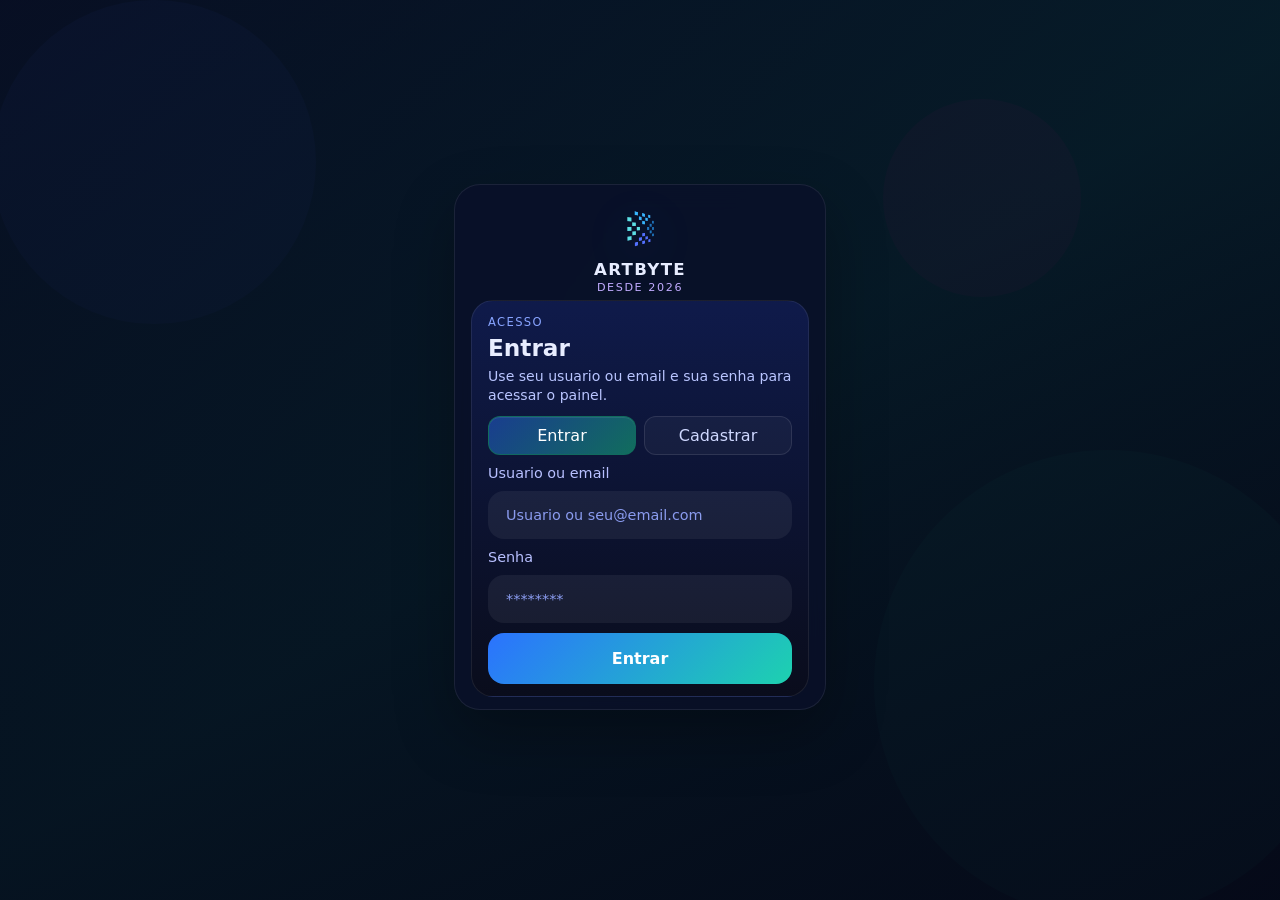
<file: index.html>
<!DOCTYPE html>
<html lang="pt-BR">
<head>
    <meta charset="UTF-8">
    <meta name="viewport" content="width=device-width, initial-scale=1.0">
    <title>ArtByte | Login</title>
    <link rel="icon" type="image/x-icon" href="/site-loja/assets/Logo-transparent.png">
    <link rel="stylesheet" href="site-loja/css/style.css">
    
</head>
<body class="login-page">
<div id="toast" class="toast hidden"></div>
<div class="login-container">
    <div class="brand-bar">
        <div class="logo" aria-label="Logo ArtByte"></div>
        <div class="brand-copy">
            <strong>ARTBYTE</strong>
            <p class="brand-subtitle">Desde 2026</p>
        </div>
    </div>

    <div class="login-card">
        <div class="card-header">
            <p class="tag">Acesso</p>
            <h1 id="authTitle">Entrar</h1>
            <p id="authDescription" class="card-note">Use seu usuario ou email e sua senha para acessar o painel.</p>
        </div>
        <div class="auth-tabs">
            <button id="loginTab" type="button" class="auth-tab active" onclick="mostrarLogin()">Entrar</button>
            <button id="registerTab" type="button" class="auth-tab" onclick="mostrarCadastro()">Cadastrar</button>
        </div>

        <form id="loginForm" onsubmit="event.preventDefault(); login();">
            <label>
                <span>Usuario ou email</span>
                <input id="email" type="text" placeholder="Usuario ou seu@email.com" required>
            </label>
            <label>
                <span>Senha</span>
                <input id="senha" type="password" placeholder="********" required>
            </label>
            <button type="submit">Entrar</button>
        </form>

        <form id="registerForm" class="hidden-auth-form" onsubmit="event.preventDefault(); cadastrar();">
            <label>
                <span>Nome</span>
                <input id="cadastroNome" type="text" placeholder="Seu nome" required>
            </label>
            <label>
                <span>Email</span>
                <input id="cadastroEmail" type="email" placeholder="novo@email.com" required>
            </label>
            <label>
                <span>Senha</span>
                <input id="cadastroSenha" type="password" placeholder="Crie uma senha" required>
            </label>
            <button type="submit">Criar conta</button>
        </form>
    </div>
</div>

<script src="site-loja/js/config.js"></script>
<script src="site-loja/js/api.js"></script>
<script src="site-loja/js/auth.js"></script>
</body>
</html>
</file>
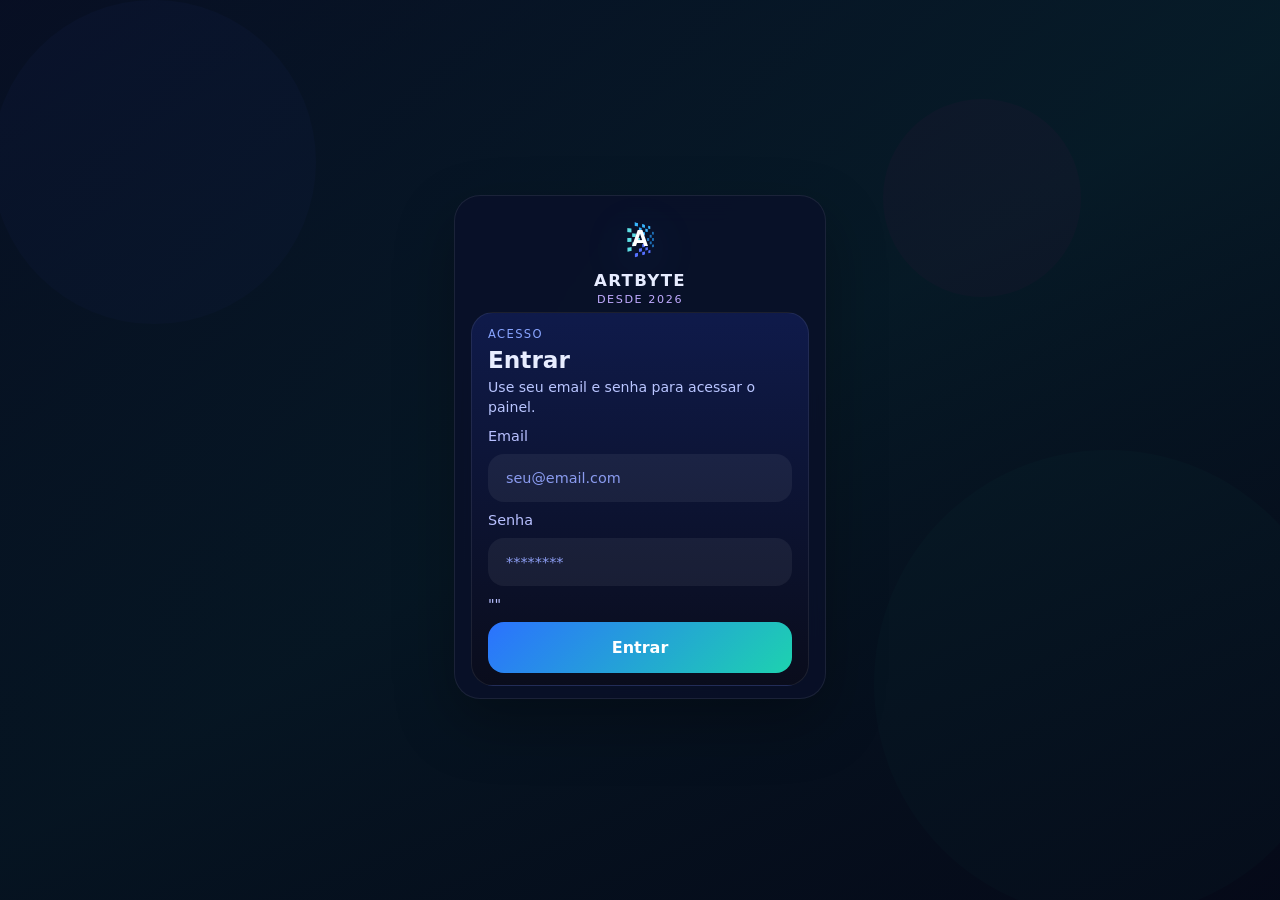
<file: site-loja/index.html>
<!DOCTYPE html>
<html lang="pt-BR">
<head>
    <meta charset="UTF-8">
    <meta name="viewport" content="width=device-width, initial-scale=1.0">
    <title>ArtByte | Painel</title>
    <link rel="stylesheet" href="css/style.css">
</head>
<body class="login-page">
<div id="toast" class="toast hidden"></div>
<div class="login-container">
    <div class="brand-bar">
        <div class="logo">A</div>
        <div>
            <strong>ARTBYTE</strong>
            <p class="brand-subtitle">Desde 2026</p>
        </div>
    </div>

    <div class="login-card">
        <div class="card-header">
            <p class="tag">Acesso</p>
            <h1>Entrar</h1>
            <p class="card-note">Use seu email e senha para acessar o painel.</p>
        </div>
        <form onsubmit="event.preventDefault(); login();">
            <label>
                <span>Email</span>
                <input id="email" type="email" placeholder="seu@email.com" required>
            </label>
            <label>
                <span>Senha</span>
                <input id="senha" type="password" placeholder="********" required>""
            </label>
            <button type="submit">Entrar</button>
        </form>
    </div>
</div>

<script src="js/api.js"></script>
<script src="js/auth.js"></script>
</body>
</html>
</file>
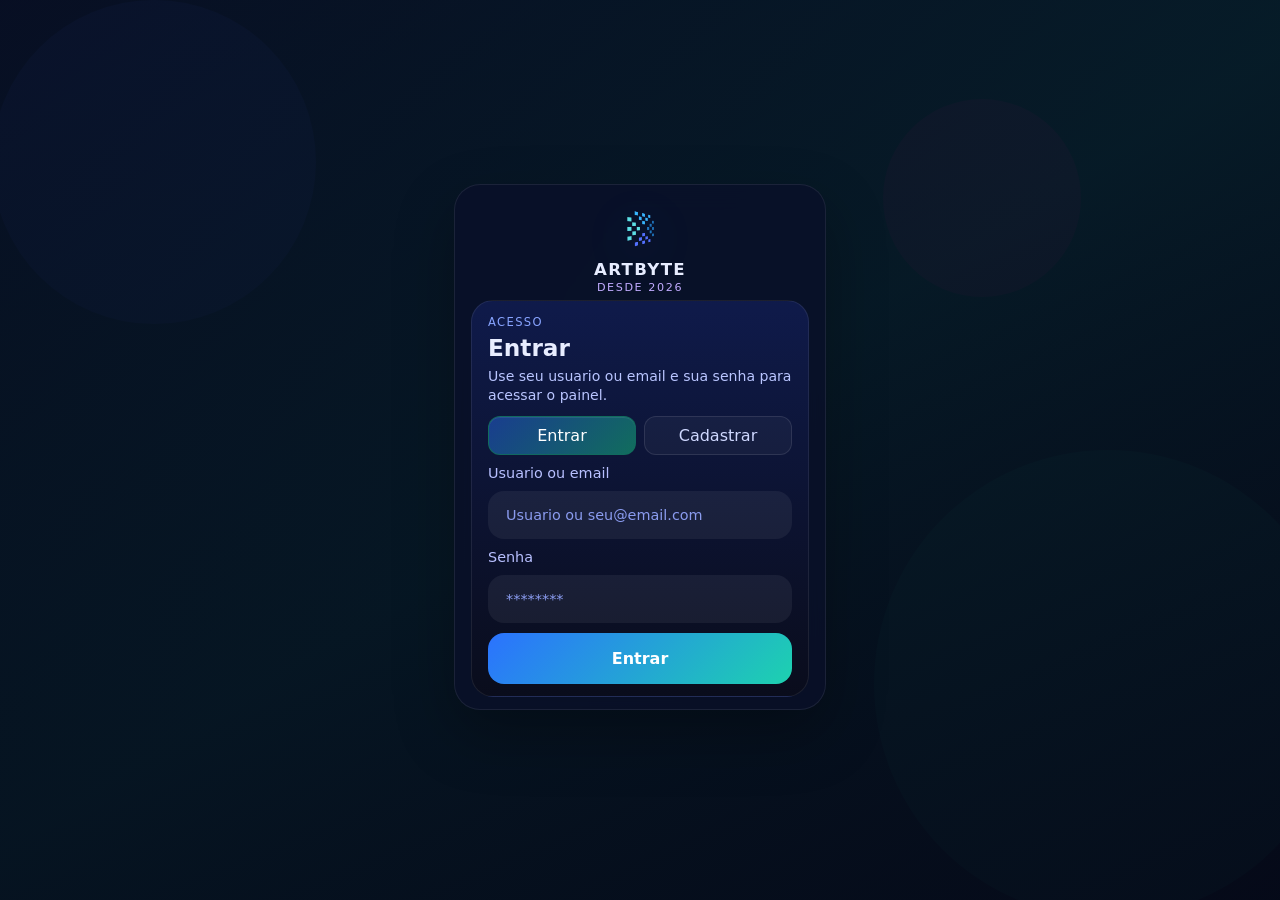
<file: site-loja/pages/carrinho.html>
<!DOCTYPE html>
<html lang="pt-BR">
<head>
    <meta charset="UTF-8">
    <meta name="viewport" content="width=device-width, initial-scale=1.0">
    <title>Carrinho | ArtByte Store</title>
    <link rel="icon" type="image/x-icon" href="/site-loja/assets/Logo-transparent.png">
    <link rel="stylesheet" href="../css/style.css">
</head>
<body class="store-page">
<div class="store-shell">
    <header class="store-header store-header-wide">
        <div class="store-brand">
            <div class="store-logo"></div>
            <div>
                <p class="tag">Carrinho</p>
                <h1>Seu carrinho</h1>
            </div>
        </div>

        <div class="store-topbar-actions align-end">
            <a class="button-secondary" href="./produtos.html">Continuar comprando</a>
            <button type="button" class="cart-trigger active" onclick="abrirCarrinho()">
                <span class="cart-trigger-icon">Carrinho</span>
                <span id="headerCartCount" class="cart-trigger-badge">0</span>
            </button>

            <div class="user-menu-wrapper">
                <button id="userMenuButton" type="button" class="user-menu-button" onclick="toggleUserMenu()">
                    <span id="userAvatar" class="user-avatar">AB</span>
                    <span class="user-meta">
                        <strong id="userName">Usuario</strong>
                        <small id="userEmail">email@email.com</small>
                    </span>
                </button>

                <div id="userDropdown" class="user-dropdown hidden">
                    <button type="button" onclick="abrirConfiguracoes()">Configuracoes</button>
                    <button type="button" onclick="logout()">Sair</button>
                </div>
            </div>
        </div>
    </header>

    <main class="checkout-layout">
        <section class="card cart-page-list">
            <div class="section-heading">
                <div>
                    <p class="tag">Itens</p>
                    <h2>Revise seu pedido</h2>
                </div>
                <button type="button" class="button-secondary" onclick="esvaziarCarrinho()">Limpar carrinho</button>
            </div>
            <div id="cartPageItems" class="cart-page-items"></div>
            <p id="cartPageEmpty" class="cart-empty hidden">Seu carrinho esta vazio.</p>
        </section>

        <aside class="card checkout-summary">
            <div class="section-heading">
                <div>
                    <p class="tag">Resumo</p>
                    <h2>Pedido</h2>
                </div>
            </div>
            <div class="summary-line">
                <span>Itens</span>
                <strong id="summaryItems">0</strong>
            </div>
            <div class="summary-line">
                <span>Total</span>
                <strong id="summaryTotal">R$ 0,00</strong>
            </div>
            <button type="button" class="button-primary" onclick="irParaPagamento()">Ir para pagamento</button>
        </aside>
    </main>
</div>

<script src="../js/config.js"></script>
<script src="../js/api.js"></script>
<script src="../js/store-common.js"></script>
<script src="../js/carrinho.js"></script>
</body>
</html>
</file>
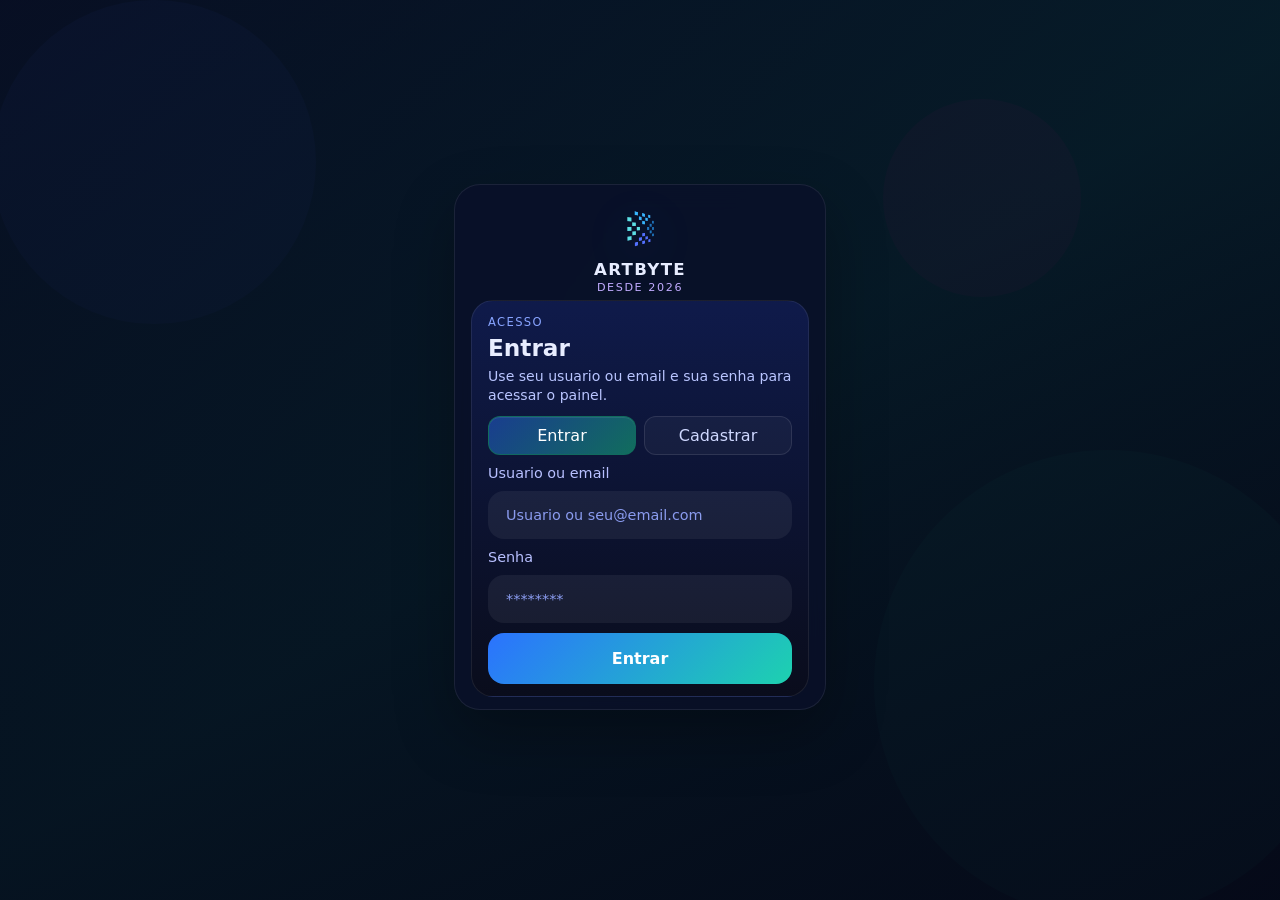
<file: site-loja/pages/configuracoes.html>
<!DOCTYPE html>
<html lang="pt-BR">
<head>
    <meta charset="UTF-8">
    <meta name="viewport" content="width=device-width, initial-scale=1.0">
    <title>Configuracoes | ArtByte Store</title>
    <link rel="icon" type="image/x-icon" href="/site-loja/assets/Logo-transparent.png">
    <link rel="stylesheet" href="../css/style.css">
</head>
<body class="store-page">
<div class="store-shell">
    <header class="store-header store-header-wide">
        <div class="store-brand">
            <div class="store-logo"></div>
            <div>
                <p class="tag">Conta</p>
                <h1>Configuracoes</h1>
            </div>
        </div>

        <div class="store-topbar-actions align-end">
            <a class="button-secondary" href="./produtos.html">Voltar para produtos</a>

            <div class="user-menu-wrapper">
                <button id="userMenuButton" type="button" class="user-menu-button" onclick="toggleUserMenu()">
                    <span id="userAvatar" class="user-avatar">AB</span>
                    <span class="user-meta">
                        <strong id="userName">Usuario</strong>
                        <small id="userEmail">email@email.com</small>
                    </span>
                </button>

                <div id="userDropdown" class="user-dropdown hidden">
                    <button type="button" onclick="abrirCarrinho()">Carrinho</button>
                    <button type="button" onclick="logout()">Sair</button>
                </div>
            </div>
        </div>
    </header>

    <main class="single-panel-layout">
        <section class="card settings-card">
            <div class="section-heading">
                <div>
                    <p class="tag">Perfil</p>
                    <h2>Atualize seus dados</h2>
                </div>
            </div>

            <div id="toast" class="toast hidden"></div>

            <form class="settings-form" onsubmit="event.preventDefault(); salvarConfiguracoes();">
                <div class="profile-photo-block">
                    <div id="configPhotoPreview" class="profile-photo-preview">AB</div>
                    <div class="profile-photo-fields">
                        <label>
                            <span>Enviar foto</span>
                            <input id="configFotoFile" type="file" accept="image/*" onchange="carregarFotoSelecionada(event)">
                        </label>
                        <div class="photo-adjust-grid">
                            <label>
                                <span>Zoom</span>
                                <input id="configFotoZoom" type="range" min="1" max="2.5" step="0.01" oninput="atualizarPreviewFoto()">
                            </label>
                            <label>
                                <span>Posicao horizontal</span>
                                <input id="configFotoPosX" type="range" min="0" max="100" step="1" oninput="atualizarPreviewFoto()">
                            </label>
                            <label>
                                <span>Posicao vertical</span>
                                <input id="configFotoPosY" type="range" min="0" max="100" step="1" oninput="atualizarPreviewFoto()">
                            </label>
                        </div>
                    </div>
                </div>
                <label>
                    <span>Nome</span>
                    <input id="configNome" type="text" placeholder="Seu nome" required>
                </label>
                <label>
                    <span>Email</span>
                    <input id="configEmail" type="email" placeholder="seu@email.com" required>
                </label>
                <label>
                    <span>Nova senha</span>
                    <input id="configSenha" type="password" placeholder="Deixe em branco para manter a atual">
                </label>
                <div class="form-actions">
                    <button type="submit" class="button-primary">Salvar alteracoes</button>
                    <a class="button-secondary" href="./produtos.html">Cancelar</a>
                </div>
            </form>
        </section>
    </main>
</div>

<script src="../js/config.js"></script>
<script src="../js/api.js"></script>
<script src="../js/store-common.js"></script>
<script src="../js/conta.js"></script>
</body>
</html>
</file>
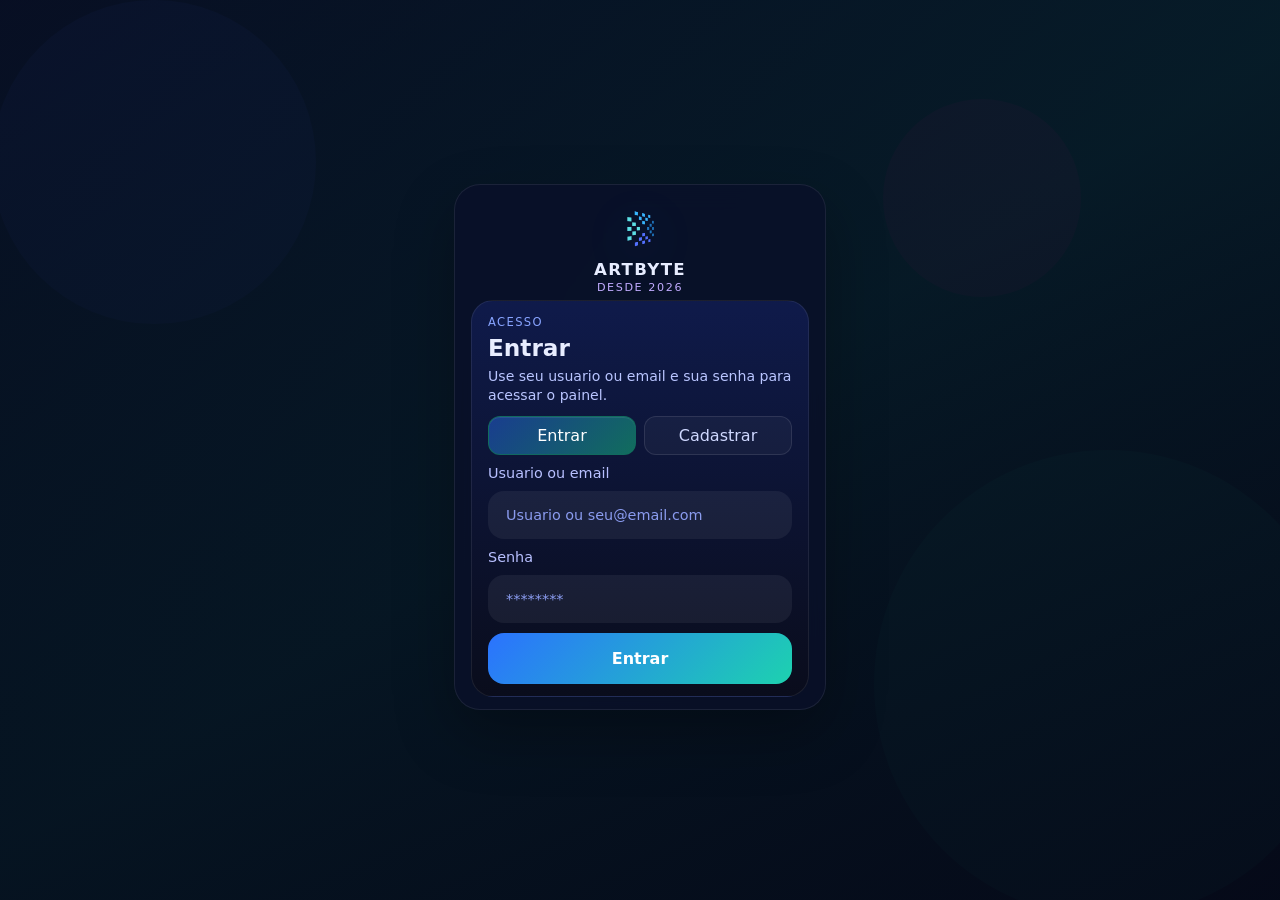
<file: site-loja/pages/pagamento.html>
<!DOCTYPE html>
<html lang="pt-BR">
<head>
    <meta charset="UTF-8">
    <meta name="viewport" content="width=device-width, initial-scale=1.0">
    <title>Pagamento | ArtByte Store</title>
    <link rel="icon" type="image/x-icon" href="/site-loja/assets/Logo-transparent.png">
    <link rel="stylesheet" href="../css/style.css">
</head>
<body class="store-page">
<div class="store-shell">
    <header class="store-header store-header-wide">
        <div class="store-brand">
            <div class="store-logo"></div>
            <div>
                <p class="tag">Checkout</p>
                <h1>Pagamento</h1>
            </div>
        </div>

        <div class="store-topbar-actions align-end">
            <a class="button-secondary" href="./carrinho.html">Voltar ao carrinho</a>

            <div class="user-menu-wrapper">
                <button id="userMenuButton" type="button" class="user-menu-button" onclick="toggleUserMenu()">
                    <span id="userAvatar" class="user-avatar">AB</span>
                    <span class="user-meta">
                        <strong id="userName">Usuario</strong>
                        <small id="userEmail">email@email.com</small>
                    </span>
                </button>

                <div id="userDropdown" class="user-dropdown hidden">
                    <button type="button" onclick="abrirConfiguracoes()">Configuracoes</button>
                    <button type="button" onclick="logout()">Sair</button>
                </div>
            </div>
        </div>
    </header>

    <main class="checkout-layout">
        <section class="card payment-card">
            <div class="section-heading">
                <div>
                    <p class="tag">Pagamento</p>
                    <h2>Finalize sua compra</h2>
                </div>
            </div>

            <div class="payment-topline">
                <div class="payment-security-badge">Pagamento protegido</div>
                <div class="payment-brands" aria-label="Bandeiras aceitas">
                    <span>Visa</span>
                    <span>Mastercard</span>
                    <span>Pix</span>
                </div>
            </div>

            <div class="payment-highlight">
                <strong>Checkout seguro da ArtByte</strong>
                <p>Seus dados ficam protegidos durante toda a compra.</p>
            </div>

            <div id="toast" class="toast hidden"></div>

            <form class="settings-form" onsubmit="event.preventDefault(); finalizarPagamento();">
                <label>
                    <span>Nome no cartao</span>
                    <input id="paymentName" type="text" placeholder="Arthur Lima" required>
                </label>
                <label>
                    <span>Numero do cartao</span>
                    <input id="paymentCard" type="text" placeholder="0000 0000 0000 0000" required>
                </label>
                <div class="payment-grid">
                    <label>
                        <span>Validade</span>
                        <input id="paymentExpiry" type="text" placeholder="12/29" required>
                    </label>
                    <label>
                        <span>CVV</span>
                        <input id="paymentCvv" type="text" placeholder="123" required>
                    </label>
                </div>
                <div class="payment-note">
                    <span class="payment-note-dot"></span>
                    <p>Ao confirmar, seu pedido sera processado e voce voltara para a vitrine.</p>
                </div>
                <button type="submit" class="button-primary">Pagar agora</button>
            </form>
        </section>

        <aside class="card checkout-summary">
            <div class="section-heading">
                <div>
                    <p class="tag">Resumo</p>
                    <h2>Total da compra</h2>
                </div>
            </div>
            <div class="summary-line">
                <span>Itens</span>
                <strong id="paymentItems">0</strong>
            </div>
            <div class="summary-line">
                <span>Entrega</span>
                <strong>Gratis</strong>
            </div>
            <div class="summary-line">
                <span>Total</span>
                <strong id="paymentTotal">R$ 0,00</strong>
            </div>
            <div class="summary-box">
                <strong>Compra segura</strong>
                <p>Confirmacao imediata e carrinho limpo apos o pagamento.</p>
            </div>
        </aside>
    </main>
</div>

<script src="../js/config.js"></script>
<script src="../js/api.js"></script>
<script src="../js/store-common.js"></script>
<script src="../js/pagamento.js"></script>
</body>
</html>
</file>
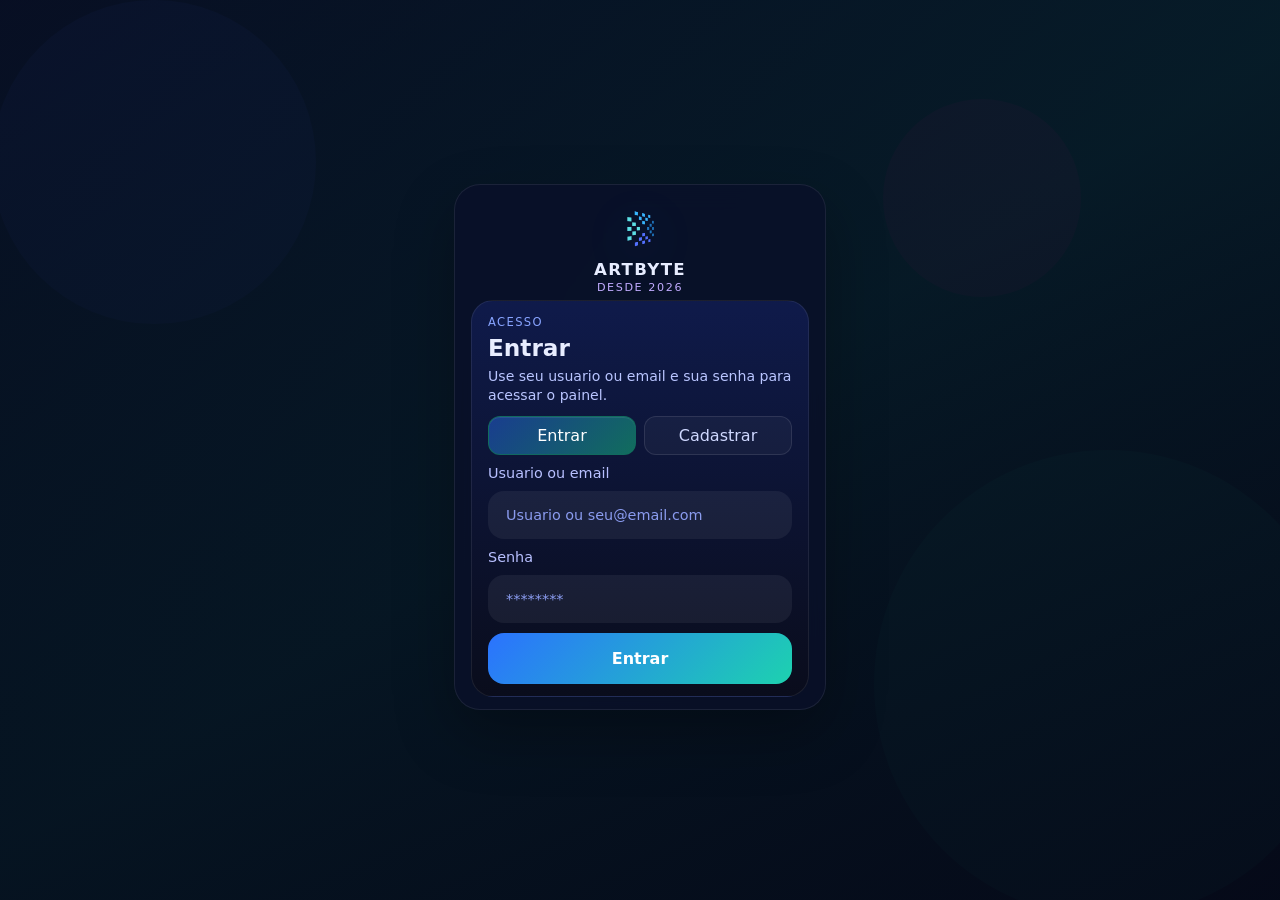
<file: site-loja/pages/produtos.html>
<!DOCTYPE html>
<html lang="pt-BR">
<head>
    <meta charset="UTF-8">
    <meta name="viewport" content="width=device-width, initial-scale=1.0">
    <title>Produtos | ArtByte Store</title>
    <link rel="icon" type="image/x-icon" href="/site-loja/assets/Logo-transparent.png">
    <link rel="stylesheet" href="../css/style.css">
</head>
<body class="store-page">
<div class="store-shell">
    <header class="store-header store-header-wide">
        <div class="store-brand">
            <div class="store-logo"></div>
            <div>
                <p class="tag">Marketplace</p>
                <h1>ArtByte Store</h1>
            </div>
        </div>

        <div class="store-search">
            <input id="searchInput" type="search" placeholder="Buscar produto..." oninput="filtrarProdutos()">
        </div>

        <div class="store-topbar-actions">
            <button type="button" class="cart-trigger" onclick="abrirCarrinho()">
                <span class="cart-trigger-icon">Carrinho</span>
                <span id="headerCartCount" class="cart-trigger-badge">0</span>
            </button>

            <div class="user-menu-wrapper">
                <button id="userMenuButton" type="button" class="user-menu-button" onclick="toggleUserMenu()">
                    <span id="userAvatar" class="user-avatar">AB</span>
                    <span class="user-meta">
                        <strong id="userName">Usuario</strong>
                        <small id="userEmail">email@email.com</small>
                    </span>
                </button>

                <div id="userDropdown" class="user-dropdown hidden">
                    <button type="button" onclick="abrirConfiguracoes()">Configuracoes</button>
                    <button type="button" onclick="logout()">Sair</button>
                </div>
            </div>
        </div>
    </header>

    <main class="store-catalog-layout">
        <aside id="filterSidebar" class="card filter-sidebar">
            <div class="filter-header">
                <div>
                    <p class="tag">Filtros</p>
                    <h2>Refine a busca</h2>
                </div>
                <button type="button" class="button-secondary small" onclick="limparFiltros()">Limpar</button>
            </div>

            <div class="filter-group">
                <label for="sortSelect">Ordenar por</label>
                <select id="sortSelect" onchange="aplicarFiltros()">
                    <option value="relevancia">Relevancia</option>
                    <option value="menor-preco">Menor preco</option>
                    <option value="maior-preco">Maior preco</option>
                    <option value="nome">Nome</option>
                </select>
            </div>

            <div class="filter-group">
                <label for="filterMinPrice">Preco minimo</label>
                <input id="filterMinPrice" type="number" min="0" step="0.01" placeholder="0" oninput="aplicarFiltros()">
            </div>

            <div class="filter-group">
                <label for="filterMaxPrice">Preco maximo</label>
                <input id="filterMaxPrice" type="number" min="0" step="0.01" placeholder="100000" oninput="aplicarFiltros()">
            </div>

            <div class="filter-checklist">
                <label class="filter-checkbox">
                    <input id="filterAvailable" type="checkbox" onchange="aplicarFiltros()">
                    <span>Apenas em estoque</span>
                </label>
            </div>

            <div class="filter-summary">
                <strong id="filterSummaryCount">0 itens</strong>
                <p>Use os filtros para encontrar produtos mais rapido.</p>
            </div>
        </aside>

        <section class="store-main">
            <div id="toast" class="toast hidden"></div>

            <section id="adminDashboard" class="admin-dashboard hidden">
                <div class="admin-hero card">
                    <div>
                        <p class="tag">Dashboard Admin</p>
                        <h2>Controle da loja em tempo real</h2>
                        <p class="card-note">Acompanhe estoque, valores e edite os produtos direto do painel.</p>
                    </div>
                    <button id="novoProdutoButtonHero" type="button" class="button-primary" onclick="mostrarFormularioAdd()">Novo produto</button>
                </div>

                <div class="admin-kpis">
                    <article class="card admin-kpi">
                        <span>Total de produtos</span>
                        <strong id="kpiTotalProdutos">0</strong>
                    </article>
                    <article class="card admin-kpi">
                        <span>Disponiveis</span>
                        <strong id="kpiDisponiveis">0</strong>
                    </article>
                    <article class="card admin-kpi">
                        <span>Unidades em estoque</span>
                        <strong id="kpiEstoque">0</strong>
                    </article>
                    <article class="card admin-kpi">
                        <span>Produto mais caro</span>
                        <strong id="kpiMaiorPreco">R$ 0,00</strong>
                    </article>
                </div>
            </section>

            <section id="adminPanel" class="card admin-panel hidden">
                <div class="admin-panel-header">
                    <div>
                        <p class="tag">Painel Admin</p>
                        <h2 id="formTitle">Adicionar produto</h2>
                        <p class="card-note" id="formNote">Cadastre produtos com imagem, preco e estoque.</p>
                    </div>
                    <button type="button" class="button-secondary" onclick="ocultarFormulario()">Fechar</button>
                </div>

                <div class="admin-toolbar">
                    <button id="novoProdutoButton" type="button" class="button-secondary" onclick="mostrarFormularioAdd()">Novo produto</button>
                </div>

                <form id="product-form" class="product-form hidden" onsubmit="event.preventDefault(); salvarProduto();">
                    <input type="hidden" id="produtoId">
                    <label>
                        <span>Nome do produto</span>
                        <input id="produtoNome" type="text" placeholder="Headset gamer" required>
                    </label>
                    <label>
                        <span>Preco</span>
                        <input id="produtoPreco" type="number" step="0.01" min="0" max="100000" placeholder="299.90" required>
                    </label>
                    <label>
                        <span>Quantidade</span>
                        <input id="produtoQuantidade" type="number" min="0" placeholder="12" required>
                    </label>
                    <label>
                        <span>URL da imagem</span>
                        <input id="produtoImagemUrl" type="url" placeholder="https://...">
                    </label>
                    <div class="form-actions">
                        <button type="submit" class="button-primary" id="submitButton">Adicionar</button>
                        <button type="button" class="button-secondary" onclick="resetarFormulario(); ocultarFormulario();">Cancelar</button>
                    </div>
                </form>
            </section>

            <section id="catalogSection" class="catalog-section">
                <div class="catalog-toolbar">
                    <div>
                        <p class="tag">Produtos</p>
                        <h2>Ofertas para voce</h2>
                    </div>
                    <p id="catalogInfo" class="catalog-info">Carregando catalogo...</p>
                </div>
                <div id="catalogoVazio" class="card catalog-empty hidden">Nenhum produto encontrado.</div>
                <div id="catalogoProdutos" class="catalog-grid"></div>
            </section>

            <section id="adminInventory" class="card admin-inventory hidden">
                <div class="catalog-toolbar">
                    <div>
                        <p class="tag">Inventario</p>
                        <h2>Produtos disponiveis</h2>
                    </div>
                    <p id="inventoryInfo" class="catalog-info">0 produtos monitorados</p>
                </div>
                <div class="admin-table-wrap">
                    <table class="admin-table">
                        <thead>
                        <tr>
                            <th>Produto</th>
                            <th>Preco</th>
                            <th>Estoque</th>
                            <th>Status</th>
                            <th>Acoes</th>
                        </tr>
                        </thead>
                        <tbody id="adminInventoryBody"></tbody>
                    </table>
                </div>
            </section>
        </section>
    </main>
</div>

<script src="../js/config.js"></script>
<script src="../js/api.js"></script>
<script src="../js/store-common.js"></script>
<script src="../js/produto.js"></script>
</body>
</html>
</file>
<file: site-loja/css/style.css>
/* Base */
* {
    box-sizing: border-box;
}
html, body {
    margin: 0;
    min-height: 100vh;
    font-family: Inter, system-ui, -apple-system, BlinkMacSystemFont, 'Segoe UI', sans-serif;
    background:
                linear-gradient(rgba(5, 9, 24, 0.78), rgba(5, 9, 24, 0.88)),
                url("data:image/svg+xml,%3Csvg xmlns='http://www.w3.org/2000/svg' width='1600' height='1000' viewBox='0 0 1600 1000'%3E%3Cdefs%3E%3ClinearGradient id='g' x1='0' y1='0' x2='1' y2='1'%3E%3Cstop offset='0%25' stop-color='%2310204b'/%3E%3Cstop offset='50%25' stop-color='%230b5f61'/%3E%3Cstop offset='100%25' stop-color='%23070918'/%3E%3C/linearGradient%3E%3C/defs%3E%3Crect width='1600' height='1000' fill='url(%23g)'/%3E%3Ccircle cx='260' cy='180' r='180' fill='rgba(67,113,255,0.18)'/%3E%3Ccircle cx='1320' cy='760' r='260' fill='rgba(29,210,175,0.16)'/%3E%3Ccircle cx='1180' cy='220' r='110' fill='rgba(255,62,184,0.14)'/%3E%3C/svg%3E") center/cover no-repeat,
                #070b1a;
    color: #e8edff;
}
body {
    overflow-x: hidden;
}
.hidden {
    display: none !important;
}
img {
    max-width: 100%;
}
button, input {
    font: inherit;
}
a {
    color: inherit;
    text-decoration: none;
}

.login-page {
    min-height: 100vh;
    display: grid;
    place-items: center;
    padding: 2px 10px 8px;
    overflow: hidden;
}
.login-container {
    width: min(372px, 100%);
    backdrop-filter: blur(14px);
    background: rgba(10, 16, 42, 0.78);
    border: 1px solid rgba(255, 255, 255, 0.08);
    border-radius: 26px;
    box-shadow: 0 24px 60px rgba(0, 0, 0, 0.28);
    padding: 14px 16px 12px;
}
.brand-bar {
    display: flex;
    flex-direction: column;
    align-items: center;
    text-align: center;
    gap: 4px;
    margin-bottom: 6px;
}
.brand-bar .logo {
    width: 58px;
    height: 58px;
    border-radius: 16px;
    flex-shrink: 0;
    background: url("../assets/Logo-transparent.png") center/contain no-repeat;
    filter: drop-shadow(0 10px 24px rgba(44, 114, 255, 0.22));
}
.brand-copy {
    max-width: 100%;
}
.brand-bar strong {
    display: block;
    font-size: 1.04rem;
    letter-spacing: 0.08em;
    line-height: 1.1;
}
.brand-subtitle {
    margin: 2px 0 0;
    color: #c1acff;
    text-transform: uppercase;
    font-size: 0.7rem;
    letter-spacing: 0.14em;
}
.login-card {
    width: 100%;
    background: rgba(255, 255, 255, 0.05);
    border: 1px solid rgba(255, 255, 255, 0.08);
    border-radius: 22px;
    padding: 14px 16px 12px;
}
.login-card .card-header {
    margin-bottom: 10px;
}
.auth-tabs {
    display: grid;
    grid-template-columns: 1fr 1fr;
    gap: 8px;
    margin-bottom: 10px;
}
.auth-tab {
    min-width: 0;
    width: 100%;
    padding: 9px 12px;
    border-radius: 12px;
    border: 1px solid rgba(255, 255, 255, 0.1);
    background: rgba(255, 255, 255, 0.04);
    color: #cfd8ff;
    cursor: pointer;
    transition: background 0.2s ease, border-color 0.2s ease, transform 0.2s ease;
}
.auth-tab.active {
    background: linear-gradient(135deg, #193d8f, #116d5d);
    color: #fff;
    border-color: rgba(17, 109, 93, 0.9);
    box-shadow: inset 0 1px 0 rgba(255, 255, 255, 0.08);
}
.auth-tab:hover {
    transform: translateY(-1px);
}
.hidden-auth-form {
    display: none;
}
.login-card .tag {
    margin: 0 0 4px;
    color: #88a4ff;
    font-size: 0.72rem;
    letter-spacing: 0.12em;
    text-transform: uppercase;
}
.login-card h1 {
    margin: 0 0 2px;
    font-size: 1.45rem;
    line-height: 1.1;
}
.card-note {
    margin: 6px 0 0;
    color: #b9c5ff;
    line-height: 1.4;
    font-size: 0.88rem;
}
.login-card label {
    display: grid;
    gap: 6px;
    margin-bottom: 10px;
    color: #d7e0ff;
    font-size: 0.82rem;
}
.login-card input {
    width: 100%;
    min-width: 0;
    padding: 11px 14px;
    background: rgba(255, 255, 255, 0.06);
    border: 1px solid rgba(255, 255, 255, 0.12);
    border-radius: 14px;
    color: #f4f7ff;
}
.login-card input::placeholder {
    color: #8b9fe6;
}
.login-card form button {
    width: 100%;
    min-width: 0;
    padding: 11px 15px;
    border-radius: 14px;
    border: none;
    background: linear-gradient(135deg, #2b72ff, #1dd2af);
    color: #fff;
    font-weight: 700;
    cursor: pointer;
    transition: transform 0.2s ease, filter 0.2s ease;
}
.login-card form button:hover {
    transform: translateY(-1px);
    filter: brightness(1.05);
}

@media (max-width: 520px) {
    .login-container {
        width: min(360px, 100%);
        padding: 12px 14px;
    }
    .brand-bar {
        margin-bottom: 10px;
    }
    .login-card {
        padding: 13px;
    }
}
.brand {
    display: flex;
    align-items: center;
    gap: 14px;
    margin-bottom: 36px;
}
.logo {
    width: 46px;
    height: 46px;
    border-radius: 16px;
    background: linear-gradient(135deg, #1dd2af, #2b72ff);
    display: flex;
    align-items: center;
    justify-content: center;
    font-size: 1.3rem;
    font-weight: 700;
    color: #fff;
}
.brand strong {
    display: block;
    font-size: 1.05rem;
}
.brand small {
    color: #8b97c1;
}
nav {
    display: flex;
    flex-direction: column;
    gap: 8px;
}
.nav-item {
    display: block;
    padding: 14px 16px;
    border-radius: 16px;
    color: #b7c0ff;
    transition: background 0.2s ease, color 0.2s ease;
}
.nav-item:hover,
.nav-item.active {
    background: rgba(255, 255, 255, 0.06);
    color: #ffffff;
}
.bottom-note {
    margin-top: auto;
    font-size: 0.88rem;
    color: #7d8ad1;
}
.content {
    padding: 32px 40px;
}
.topbar {
    display: flex;
    align-items: center;
    justify-content: space-between;
    gap: 16px;
    margin-bottom: 30px;
}
.topbar .tag {
    margin: 0 0 8px;
    color: #8d9afe;
    letter-spacing: 0.08em;
    text-transform: uppercase;
    font-size: 0.8rem;
}
.topbar h1 {
    margin: 0;
    font-size: 2.3rem;
    line-height: 1.05;
}
.header-actions {
    display: flex;
    flex-wrap: wrap;
    gap: 10px;
}
.pill {
    padding: 12px 16px;
    border-radius: 14px;
    background: rgba(255, 255, 255, 0.06);
    color: #c8d0ff;
    font-size: 0.9rem;
}
.dashboard-grid {
    display: grid;
    grid-template-columns: minmax(0, 1.4fr) minmax(0, 0.9fr);
    gap: 24px;
    margin-bottom: 24px;
}
.cards-row {
    display: grid;
    grid-template-columns: repeat(2, minmax(0, 1fr));
    gap: 24px;
}
.card {
    background: rgba(255, 255, 255, 0.04);
    border: 1px solid rgba(255, 255, 255, 0.08);
    border-radius: 30px;
    padding: 28px;
    box-shadow: 0 30px 45px rgba(0, 0, 0, 0.18);
}
.card-header {
    margin-bottom: 18px;
}
.card h2 {
    margin: 0;
    font-size: 1.35rem;
}
.user-card {
    display: flex;
    align-items: center;
    gap: 16px;
}
.avatar {
    width: 72px;
    height: 72px;
    border-radius: 22px;
    display: grid;
    place-items: center;
    color: #fff;
    font-size: 1.7rem;
    background: linear-gradient(135deg, #2b72ff, #1dd2af);
}
.user-card small {
    display: block;
    color: #8da1ff;
    margin-bottom: 6px;
}
.user-card strong {
    color: #fff;
    font-size: 1.5rem;
}
.stats-grid {
    display: grid;
    grid-template-columns: repeat(2, minmax(0, 1fr));
    gap: 16px;
    margin-top: 24px;
}
.stat {
    padding: 20px;
    background: rgba(255, 255, 255, 0.05);
    border: 1px solid rgba(255, 255, 255, 0.08);
    border-radius: 22px;
}
.stat strong {
    display: block;
    margin-bottom: 8px;
    font-size: 1.9rem;
    color: #fff;
}
.stat span {
    color: #aeb8ff;
}
.login-card {
    background: linear-gradient(180deg, rgba(16, 28, 77, 0.94), rgba(10, 13, 28, 0.96));
}
.login-card .tag {
    margin: 0 0 6px;
}
.login-card input,
.login-card form button {
    width: 100%;
    border: none;
    border-radius: 16px;
    padding: 16px 18px;
    background: rgba(255, 255, 255, 0.06);
    color: #ecf2ff;
}
.login-card label {
    display: grid;
    gap: 10px;
    font-size: 0.9rem;
    color: #b8c0ff;
}
.login-card input::placeholder {
    color: #8a9bef;
}
.login-card form button {
    background: linear-gradient(135deg, #2b72ff, #1dd2af);
    color: #fff;
    font-weight: 700;
    cursor: pointer;
    transition: transform 0.2s ease, filter 0.2s ease;
}
.login-card form button:hover {
    transform: translateY(-1px);
    filter: brightness(1.05);
}
.small-card .tag {
    margin-bottom: 14px;
}
.small-card .card-text {
    margin: 0;
    color: #bac5ff;
    line-height: 1.7;
}
.products-page {
    padding: 32px;
}
.products-header {
    display: flex;
    justify-content: space-between;
    align-items: flex-start;
    gap: 20px;
    margin-bottom: 28px;
}
.products-header .tag {
    margin-bottom: 10px;
}
.products-header h1 {
    margin: 0;
    font-size: 2.1rem;
}
.subtitle {
    margin: 10px 0 0;
    color: #adb4ff;
}
.button-back {
    display: inline-flex;
    align-items: center;
    gap: 10px;
    padding: 14px 18px;
    border-radius: 16px;
    background: rgba(255, 255, 255, 0.06);
    color: #e8edff;
    border: 1px solid rgba(255, 255, 255, 0.08);
}
.product-card {
    padding: 28px;
    display: grid;
    gap: 24px;
}
.product-panel {
    display: flex;
    justify-content: space-between;
    align-items: center;
    gap: 16px;
}
.product-form {
    display: grid;
    gap: 16px;
    background: rgba(255, 255, 255, 0.04);
    padding: 22px;
    border-radius: 22px;
    border: 1px solid rgba(255, 255, 255, 0.08);
}
.product-form.hidden {
    display: none;
}
.product-form.add-mode {
    border-color: rgba(29, 210, 175, 0.7);
    box-shadow: 0 20px 40px rgba(29, 210, 175, 0.14);
}
.product-form.edit-mode {
    border-color: rgba(255, 79, 123, 0.7);
    background: rgba(255, 79, 123, 0.08);
    box-shadow: 0 20px 40px rgba(255, 79, 123, 0.14);
}
.product-form label {
    display: grid;
    gap: 10px;
    color: #d9e1ff;
}
.product-form input {
    width: 100%;
    padding: 14px 16px;
    border-radius: 16px;
    border: 1px solid rgba(255, 255, 255, 0.1);
    background: rgba(255, 255, 255, 0.05);
    color: #eef2ff;
}
.product-form input::placeholder {
    color: #8f9efb;
}
.form-actions {
    display: flex;
    gap: 12px;
    flex-wrap: wrap;
}
.button-primary,
.button-secondary,
.button-danger {
    border: none;
    border-radius: 16px;
    padding: 14px 22px;
    cursor: pointer;
    font-weight: 700;
}
.button-primary {
    background: linear-gradient(135deg, #2b72ff, #1dd2af);
    color: #fff;
}
.button-secondary {
    background: rgba(255, 255, 255, 0.07);
    color: #d7e0ff;
}
.button-danger {
    background: #ff4f7b;
    color: #fff;
}
.button-secondary.small,
.button-danger.small {
    padding: 10px 16px;
    font-size: 0.85rem;
}
.product-list {
    list-style: none;
    padding: 0;
    margin: 0;
    display: grid;
    gap: 14px;
}
.product-item {
    padding: 18px 20px;
    background: rgba(255, 255, 255, 0.04);
    border: 1px solid rgba(255, 255, 255, 0.08);
    border-radius: 20px;
    display: flex;
    justify-content: space-between;
    align-items: center;
    gap: 16px;
    flex-wrap: wrap;
}
.product-info {
    display: grid;
    gap: 8px;
}
.product-right {
    display: flex;
    align-items: center;
    gap: 16px;
    flex-wrap: wrap;
}
.product-item strong {
    color: #fff;
}
.product-item span {
    color: #9db0ff;
}
.product-actions {
    display: flex;
    gap: 10px;
    flex-wrap: wrap;
}

.toast {
    position: fixed;
    top: 24px;
    right: 24px;
    max-width: min(360px, calc(100% - 48px));
    padding: 16px 20px;
    border-radius: 18px;
    border: 1px solid rgba(255, 255, 255, 0.12);
    background: rgba(10, 16, 42, 0.96);
    color: #edf2ff;
    box-shadow: 0 24px 60px rgba(0, 0, 0, 0.28);
    opacity: 0;
    transform: translateY(-10px);
    transition: opacity 0.25s ease, transform 0.25s ease;
    z-index: 1000;
}

.toast.hidden {
    display: none;
}

.toast.visible {
    opacity: 1;
    transform: translateY(0);
}

.toast.success {
    border-color: rgba(29, 210, 175, 0.75);
    background: rgba(12, 35, 60, 0.96);
}

.toast.error {
    border-color: rgba(255, 79, 123, 0.85);
    background: rgba(55, 0, 20, 0.95);
}

@media (max-width: 700px) {
    .app-shell {
        grid-template-columns: 1fr;
    }
    .dashboard-grid,
    .cards-row {
        grid-template-columns: 1fr;
    }
    .content {
        padding: 24px;
    }
}

@media (max-width: 700px) {
    .sidebar {
        display: none;
    }
    .products-page,
    .content {
        padding: 18px;
    }
    .products-header {
        flex-direction: column;
        align-items: stretch;
    }
}

.store-page {
    min-height: 100vh;
    background:
            linear-gradient(rgba(7, 10, 24, 0.92), rgba(7, 10, 24, 0.96)),
            radial-gradient(circle at top left, rgba(40, 114, 255, 0.16), transparent 24%),
            #070b1a;
}

.admin-view.store-page {
    background:
            linear-gradient(rgba(5, 12, 28, 0.94), rgba(7, 19, 32, 0.97)),
            radial-gradient(circle at top left, rgba(36, 178, 255, 0.18), transparent 26%),
            radial-gradient(circle at bottom right, rgba(29, 210, 175, 0.14), transparent 24%),
            #06111f;
}

.store-shell {
    padding: 24px;
}

.store-header {
    display: grid;
    grid-template-columns: 240px minmax(0, 1fr) auto;
    align-items: center;
    gap: 18px;
    margin-bottom: 24px;
}

.store-brand {
    display: flex;
    align-items: center;
    gap: 14px;
}

.store-logo {
    width: 76px;
    height: 76px;
    background: url("../assets/Logo-transparent.png") center/contain no-repeat;
    filter: drop-shadow(0 10px 24px rgba(44, 114, 255, 0.22));
    flex-shrink: 0;
}

.store-brand h1 {
    margin: 0;
    font-size: 1.85rem;
}

.admin-view .store-brand h1 {
    letter-spacing: 0.02em;
}

.store-search input {
    width: 100%;
    padding: 15px 18px;
    border-radius: 18px;
    border: 1px solid rgba(255, 255, 255, 0.08);
    background: rgba(255, 255, 255, 0.06);
    color: #eef2ff;
}

.store-actions {
    display: flex;
    gap: 12px;
    align-items: center;
}

.store-layout {
    display: grid;
    grid-template-columns: minmax(0, 1fr) 340px;
    gap: 24px;
    align-items: start;
}

.store-main {
    display: grid;
    gap: 20px;
}

.admin-panel.hidden {
    display: none;
}

.admin-panel-header {
    display: flex;
    justify-content: space-between;
    gap: 16px;
    align-items: start;
    margin-bottom: 16px;
}

.catalog-section {
    display: grid;
    gap: 16px;
}

.catalog-toolbar {
    display: flex;
    align-items: end;
    justify-content: space-between;
    gap: 16px;
}

.catalog-toolbar h2 {
    margin: 4px 0 0;
    font-size: 1.8rem;
}

.catalog-info {
    margin: 0;
    color: #aeb8ff;
}

.catalog-empty.hidden {
    display: none;
}

.catalog-grid {
    display: grid;
    grid-template-columns: repeat(auto-fill, minmax(220px, 1fr));
    gap: 18px;
}

.product-market-card {
    background: rgba(255, 255, 255, 0.05);
    border: 1px solid rgba(255, 255, 255, 0.08);
    border-radius: 24px;
    overflow: hidden;
    box-shadow: 0 20px 40px rgba(0, 0, 0, 0.18);
}

.product-market-image {
    width: 100%;
    height: 210px;
    object-fit: cover;
    background: rgba(255, 255, 255, 0.04);
}

.product-market-body {
    padding: 16px;
    display: grid;
    gap: 12px;
}

.product-market-body h3 {
    margin: 0;
    font-size: 1.05rem;
    min-height: 2.8em;
}

.product-market-stock {
    margin: 0;
    color: #aeb8ff;
    font-size: 0.92rem;
}

.product-market-price {
    font-size: 1.35rem;
    color: #ffffff;
}

.product-market-actions {
    display: grid;
    gap: 10px;
}

.cart-sidebar {
    position: sticky;
    top: 24px;
}

.cart-card {
    display: grid;
    gap: 18px;
}

.cart-header {
    display: flex;
    justify-content: space-between;
    gap: 12px;
    align-items: start;
}

.cart-header h2 {
    margin: 4px 0 0;
}

.cart-badge {
    min-width: 34px;
    height: 34px;
    border-radius: 999px;
    display: grid;
    place-items: center;
    background: linear-gradient(135deg, #2b72ff, #1dd2af);
    color: #fff;
    font-weight: 700;
}

.cart-items {
    display: grid;
    gap: 14px;
}

.cart-item {
    display: grid;
    grid-template-columns: 68px minmax(0, 1fr);
    gap: 12px;
    align-items: start;
}

.cart-item-image {
    width: 68px;
    height: 68px;
    border-radius: 16px;
    object-fit: cover;
}

.cart-item-info {
    display: grid;
    gap: 6px;
}

.cart-item-info strong {
    font-size: 0.95rem;
}

.cart-item-info span {
    color: #b7c0ff;
}

.cart-item-controls {
    display: flex;
    align-items: center;
    gap: 8px;
    flex-wrap: wrap;
}

.cart-empty {
    margin: 0;
    color: #aeb8ff;
}

.cart-footer {
    display: grid;
    gap: 12px;
}

.cart-total-line {
    display: flex;
    justify-content: space-between;
    align-items: center;
    color: #dce4ff;
}

@media (max-width: 980px) {
    .store-header {
        grid-template-columns: 1fr;
    }

    .store-layout {
        grid-template-columns: 1fr;
    }

    .cart-sidebar {
        position: static;
    }
}

.store-header-wide {
    grid-template-columns: 240px minmax(0, 1fr) auto;
}

.store-layout-single {
    display: block;
}

.store-catalog-layout {
    display: grid;
    grid-template-columns: 280px minmax(0, 1fr);
    gap: 24px;
    align-items: start;
}

.store-topbar-actions {
    display: flex;
    align-items: center;
    gap: 14px;
    justify-content: flex-end;
}

.store-topbar-actions.align-end {
    justify-content: flex-end;
}

.cart-trigger {
    border: 1px solid rgba(255, 255, 255, 0.08);
    background: rgba(255, 255, 255, 0.06);
    color: #eef2ff;
    border-radius: 18px;
    padding: 12px 16px;
    display: inline-flex;
    align-items: center;
    gap: 10px;
    cursor: pointer;
    transition: transform 0.2s ease, border-color 0.2s ease;
}

.cart-trigger:hover,
.cart-trigger.active {
    transform: translateY(-1px);
    border-color: rgba(43, 114, 255, 0.45);
}

.cart-trigger-icon {
    font-weight: 600;
}

.cart-trigger-badge {
    min-width: 26px;
    height: 26px;
    border-radius: 999px;
    display: grid;
    place-items: center;
    background: linear-gradient(135deg, #2b72ff, #1dd2af);
    color: #fff;
    font-size: 0.85rem;
    font-weight: 700;
    padding: 0 8px;
}

.user-menu-wrapper {
    position: relative;
}

.user-menu-button {
    display: flex;
    align-items: center;
    gap: 12px;
    padding: 10px 14px;
    border-radius: 20px;
    border: 1px solid rgba(255, 255, 255, 0.08);
    background: rgba(255, 255, 255, 0.06);
    color: #eef2ff;
    cursor: pointer;
    min-width: 220px;
}

.user-avatar {
    width: 44px;
    height: 44px;
    border-radius: 50%;
    display: grid;
    place-items: center;
    background: linear-gradient(135deg, #2b72ff, #1dd2af);
    color: #fff;
    font-weight: 700;
    overflow: hidden;
}

.user-avatar img {
    width: 100%;
    height: 100%;
    object-fit: cover;
    display: block;
}

.user-avatar.has-photo {
    background: rgba(255, 255, 255, 0.08);
}

.user-meta {
    display: grid;
    text-align: left;
    min-width: 0;
}

.user-meta strong,
.user-meta small {
    white-space: nowrap;
    overflow: hidden;
    text-overflow: ellipsis;
}

.user-meta small {
    color: #aeb8ff;
}

.user-dropdown {
    position: absolute;
    top: calc(100% + 10px);
    right: 0;
    min-width: 200px;
    background: #121c46;
    border: 1px solid rgba(255, 255, 255, 0.08);
    border-radius: 18px;
    padding: 8px;
    display: grid;
    gap: 6px;
    z-index: 20;
    box-shadow: 0 16px 40px rgba(0, 0, 0, 0.28);
}

.user-dropdown.hidden {
    display: none;
}

.user-dropdown button {
    width: 100%;
    border: 0;
    background: transparent;
    color: #eef2ff;
    text-align: left;
    padding: 10px 12px;
    border-radius: 12px;
    cursor: pointer;
}

.user-dropdown button:hover {
    background: rgba(255, 255, 255, 0.06);
}

.admin-toolbar {
    margin-bottom: 16px;
}

.filter-sidebar {
    position: sticky;
    top: 24px;
    display: grid;
    gap: 18px;
    padding: 22px;
    background:
        linear-gradient(180deg, rgba(10, 16, 42, 0.98), rgba(19, 30, 75, 0.96));
    border: 1px solid rgba(255, 255, 255, 0.08);
    box-shadow: 0 20px 44px rgba(0, 0, 0, 0.2);
}

.filter-header {
    display: flex;
    justify-content: space-between;
    gap: 12px;
    align-items: start;
}

.filter-header h2 {
    margin: 4px 0 0;
    font-size: 1.35rem;
}

.filter-group {
    display: grid;
    gap: 8px;
}

.filter-group label {
    color: #ccd7ff;
    font-size: 0.94rem;
}

.filter-group input,
.filter-group select {
    width: 100%;
    min-height: 48px;
    padding: 12px 14px;
    border-radius: 14px;
    border: 1px solid rgba(255, 255, 255, 0.1);
    background: rgba(255, 255, 255, 0.05);
    color: #eef2ff;
    outline: none;
}

.filter-group select {
    appearance: none;
}

.filter-group select option {
    background: #18224f;
    color: #eef2ff;
}

.filter-group input:focus,
.filter-group select:focus {
    border-color: rgba(71, 146, 255, 0.65);
    box-shadow: 0 0 0 4px rgba(43, 114, 255, 0.12);
}

.filter-checklist {
    display: grid;
    gap: 10px;
    padding: 14px 16px;
    border-radius: 18px;
    background: rgba(255, 255, 255, 0.04);
    border: 1px solid rgba(255, 255, 255, 0.08);
}

.filter-checkbox {
    display: flex;
    align-items: center;
    gap: 10px;
    color: #eef2ff;
}

.filter-checkbox input {
    appearance: none;
    width: 20px;
    height: 20px;
    margin: 0;
    border-radius: 6px;
    border: 1px solid rgba(155, 182, 255, 0.45);
    background: rgba(255, 255, 255, 0.06);
    display: grid;
    place-items: center;
    cursor: pointer;
    transition: border-color 0.2s ease, background 0.2s ease, box-shadow 0.2s ease;
}

.filter-checkbox input::after {
    content: "";
    width: 10px;
    height: 10px;
    border-radius: 3px;
    background: linear-gradient(135deg, #2b72ff, #1dd2af);
    transform: scale(0);
    transition: transform 0.18s ease;
}

.filter-checkbox input:checked {
    border-color: rgba(43, 114, 255, 0.9);
    box-shadow: 0 0 0 4px rgba(43, 114, 255, 0.12);
}

.filter-checkbox input:checked::after {
    transform: scale(1);
}

.filter-summary {
    padding: 16px 18px;
    border-radius: 18px;
    background: linear-gradient(135deg, rgba(43, 114, 255, 0.16), rgba(29, 210, 175, 0.1));
    border: 1px solid rgba(105, 161, 255, 0.18);
}

.filter-summary strong {
    display: block;
    margin-bottom: 6px;
}

.filter-summary p {
    margin: 0;
    color: #c7d5ff;
    line-height: 1.5;
    font-size: 0.94rem;
}

.admin-dashboard {
    display: grid;
    gap: 18px;
}

.admin-hero {
    display: flex;
    justify-content: space-between;
    gap: 18px;
    align-items: center;
    background:
        linear-gradient(135deg, rgba(18, 31, 88, 0.96), rgba(18, 107, 95, 0.82));
    border: 1px solid rgba(89, 150, 255, 0.22);
}

.admin-hero h2 {
    margin: 4px 0 0;
    font-size: 2rem;
}

.admin-kpis {
    display: grid;
    grid-template-columns: repeat(4, minmax(0, 1fr));
    gap: 16px;
}

.admin-kpi {
    gap: 8px;
    background: linear-gradient(180deg, rgba(255, 255, 255, 0.06), rgba(255, 255, 255, 0.03));
}

.admin-kpi span {
    color: #aeb8ff;
    font-size: 0.92rem;
}

.admin-kpi strong {
    font-size: 1.6rem;
    color: #ffffff;
}

.admin-inventory {
    display: grid;
    gap: 16px;
}

.admin-table-wrap {
    overflow-x: auto;
}

.admin-table {
    width: 100%;
    border-collapse: collapse;
}

.admin-table th,
.admin-table td {
    padding: 14px 12px;
    text-align: left;
    border-bottom: 1px solid rgba(255, 255, 255, 0.08);
}

.admin-table th {
    color: #9fb2ff;
    font-size: 0.82rem;
    text-transform: uppercase;
    letter-spacing: 0.08em;
}

.admin-product-cell {
    display: flex;
    align-items: center;
    gap: 12px;
}

.admin-product-cell img {
    width: 54px;
    height: 54px;
    border-radius: 14px;
    object-fit: cover;
}

.admin-product-cell strong {
    display: block;
    margin-bottom: 4px;
}

.admin-product-cell span {
    color: #aeb8ff;
    font-size: 0.85rem;
}

.status-pill {
    display: inline-flex;
    align-items: center;
    justify-content: center;
    min-width: 108px;
    padding: 8px 12px;
    border-radius: 999px;
    font-size: 0.84rem;
    font-weight: 600;
}

.status-pill.in-stock {
    background: rgba(29, 210, 175, 0.14);
    color: #bff8eb;
    border: 1px solid rgba(29, 210, 175, 0.3);
}

.status-pill.out-stock {
    background: rgba(255, 111, 145, 0.14);
    color: #ffd2de;
    border: 1px solid rgba(255, 111, 145, 0.28);
}

.admin-table-actions {
    display: flex;
    gap: 8px;
    flex-wrap: wrap;
}

.checkout-layout {
    display: grid;
    grid-template-columns: minmax(0, 1fr) 320px;
    gap: 24px;
    align-items: start;
}

.single-panel-layout {
    max-width: 820px;
    margin: 0 auto;
}

.section-heading {
    display: flex;
    justify-content: space-between;
    gap: 16px;
    align-items: start;
    margin-bottom: 18px;
}

.section-heading h2 {
    margin: 4px 0 0;
}

.cart-page-list,
.checkout-summary,
.settings-card,
.payment-card {
    display: grid;
    gap: 16px;
}

.settings-card {
    gap: 22px;
}

.payment-card {
    padding: 28px;
    background:
        linear-gradient(180deg, rgba(20, 31, 78, 0.96), rgba(10, 16, 42, 0.98));
    border: 1px solid rgba(86, 145, 255, 0.24);
    box-shadow: 0 24px 56px rgba(3, 8, 24, 0.36);
}

.payment-card .section-heading {
    margin-bottom: 10px;
}

.payment-card .section-heading h2 {
    font-size: 1.9rem;
}

.payment-card .tag {
    color: #7db0ff;
}

.payment-topline {
    display: flex;
    justify-content: space-between;
    gap: 16px;
    align-items: center;
    flex-wrap: wrap;
}

.payment-security-badge {
    display: inline-flex;
    align-items: center;
    gap: 8px;
    padding: 10px 14px;
    border-radius: 999px;
    background: rgba(29, 210, 175, 0.12);
    border: 1px solid rgba(29, 210, 175, 0.28);
    color: #bff8eb;
    font-size: 0.92rem;
    font-weight: 600;
}

.payment-security-badge::before {
    content: "";
    width: 10px;
    height: 10px;
    border-radius: 50%;
    background: #1dd2af;
    box-shadow: 0 0 18px rgba(29, 210, 175, 0.55);
}

.payment-brands {
    display: flex;
    gap: 10px;
    flex-wrap: wrap;
}

.payment-brands span {
    padding: 9px 12px;
    border-radius: 12px;
    background: rgba(255, 255, 255, 0.06);
    border: 1px solid rgba(255, 255, 255, 0.08);
    color: #eef2ff;
    font-size: 0.9rem;
    letter-spacing: 0.02em;
}

.payment-highlight {
    padding: 18px 20px;
    border-radius: 20px;
    background: linear-gradient(135deg, rgba(43, 114, 255, 0.16), rgba(29, 210, 175, 0.1));
    border: 1px solid rgba(105, 161, 255, 0.24);
}

.payment-highlight strong {
    display: block;
    margin-bottom: 6px;
    font-size: 1rem;
}

.payment-highlight p {
    margin: 0;
    color: #c7d5ff;
    line-height: 1.5;
}

.cart-page-items {
    display: grid;
    gap: 14px;
}

.cart-page-item {
    display: grid;
    grid-template-columns: 110px minmax(0, 1fr);
    gap: 16px;
    align-items: center;
    padding: 14px;
    border-radius: 20px;
    background: rgba(255, 255, 255, 0.04);
    border: 1px solid rgba(255, 255, 255, 0.08);
}

.cart-page-item-image {
    width: 110px;
    height: 110px;
    border-radius: 18px;
    object-fit: cover;
}

.cart-page-item-info {
    display: grid;
    gap: 8px;
}

.cart-page-item-info strong {
    font-size: 1rem;
}

.cart-page-item-info span {
    color: #aeb8ff;
}

.summary-line {
    display: flex;
    justify-content: space-between;
    align-items: center;
    color: #dce4ff;
    padding-bottom: 12px;
    border-bottom: 1px solid rgba(255, 255, 255, 0.08);
}

.settings-form {
    display: grid;
    gap: 16px;
}

.settings-form label {
    display: grid;
    gap: 8px;
}

.profile-photo-block {
    display: grid;
    grid-template-columns: 96px minmax(0, 1fr);
    gap: 16px;
    align-items: center;
    padding: 16px;
    border-radius: 20px;
    background: rgba(255, 255, 255, 0.04);
    border: 1px solid rgba(255, 255, 255, 0.08);
}

.profile-photo-preview {
    width: 96px;
    height: 96px;
    border-radius: 24px;
    display: grid;
    place-items: center;
    background: linear-gradient(135deg, #2b72ff, #1dd2af);
    color: #fff;
    font-size: 1.8rem;
    font-weight: 700;
    overflow: hidden;
}

.profile-photo-preview img {
    width: 100%;
    height: 100%;
    object-fit: cover;
    display: block;
    transform-origin: center;
}

.profile-photo-preview.has-photo {
    background: rgba(255, 255, 255, 0.08);
}

.profile-photo-fields {
    display: grid;
    gap: 14px;
}

.photo-adjust-grid {
    display: grid;
    gap: 12px;
}

.settings-form input[type="file"] {
    padding: 10px 12px;
}

.settings-form input[type="range"] {
    padding: 0;
    min-height: auto;
    height: 6px;
    border-radius: 999px;
    background: rgba(255, 255, 255, 0.1);
    box-shadow: none;
}

.settings-form input[type="range"]:focus {
    transform: none;
    box-shadow: none;
}

.settings-form label span {
    color: #ccd7ff;
    font-size: 0.95rem;
}

.settings-form input {
    width: 100%;
    min-height: 54px;
    padding: 14px 16px;
    border-radius: 16px;
    border: 1px solid rgba(255, 255, 255, 0.1);
    background: rgba(255, 255, 255, 0.06);
    color: #eef2ff;
    outline: none;
    transition: border-color 0.2s ease, box-shadow 0.2s ease, transform 0.2s ease;
}

.settings-form input::placeholder {
    color: rgba(210, 220, 255, 0.55);
}

.settings-form input:focus {
    border-color: rgba(71, 146, 255, 0.65);
    box-shadow: 0 0 0 4px rgba(43, 114, 255, 0.12);
    transform: translateY(-1px);
}

.payment-grid {
    display: grid;
    grid-template-columns: repeat(2, minmax(0, 1fr));
    gap: 16px;
}

.payment-note {
    display: flex;
    gap: 10px;
    align-items: flex-start;
    padding: 14px 16px;
    border-radius: 16px;
    background: rgba(255, 255, 255, 0.04);
    border: 1px solid rgba(255, 255, 255, 0.08);
}

.payment-note p {
    margin: 0;
    color: #bfcaff;
    line-height: 1.5;
    font-size: 0.94rem;
}

.payment-note-dot {
    width: 10px;
    height: 10px;
    border-radius: 50%;
    background: #2b72ff;
    margin-top: 4px;
    flex-shrink: 0;
}

.checkout-summary {
    padding: 24px;
    background:
        linear-gradient(180deg, rgba(8, 14, 37, 0.98), rgba(15, 26, 68, 0.98));
    border: 1px solid rgba(255, 255, 255, 0.1);
    box-shadow: 0 20px 44px rgba(0, 0, 0, 0.22);
}

.checkout-summary .summary-line:last-of-type {
    padding: 18px 18px 16px;
    border: 0;
    border-radius: 18px;
    background: linear-gradient(135deg, rgba(43, 114, 255, 0.2), rgba(29, 210, 175, 0.18));
}

.checkout-summary .summary-line strong {
    font-size: 1.1rem;
    color: #ffffff;
}

.summary-box {
    padding: 16px 18px;
    border-radius: 18px;
    background: rgba(255, 255, 255, 0.05);
    border: 1px solid rgba(255, 255, 255, 0.08);
}

.summary-box strong {
    display: block;
    margin-bottom: 6px;
}

.summary-box p {
    margin: 0;
    color: #bfcaff;
    line-height: 1.5;
    font-size: 0.94rem;
}

@media (max-width: 980px) {
    .store-header-wide {
        grid-template-columns: 1fr;
    }

    .store-catalog-layout {
        grid-template-columns: 1fr;
    }

    .store-topbar-actions {
        justify-content: stretch;
        flex-wrap: wrap;
    }

    .user-menu-button {
        width: 100%;
    }

    .checkout-layout {
        grid-template-columns: 1fr;
    }

    .filter-sidebar {
        position: static;
    }

    .admin-kpis {
        grid-template-columns: repeat(2, minmax(0, 1fr));
    }

    .admin-hero {
        flex-direction: column;
        align-items: stretch;
    }
}

@media (max-width: 680px) {
    .cart-page-item {
        grid-template-columns: 1fr;
    }

    .payment-grid {
        grid-template-columns: 1fr;
    }

    .payment-topline {
        align-items: stretch;
    }

    .profile-photo-block {
        grid-template-columns: 1fr;
        justify-items: center;
        text-align: center;
    }

    .admin-kpis {
        grid-template-columns: 1fr;
    }
}
</file>
